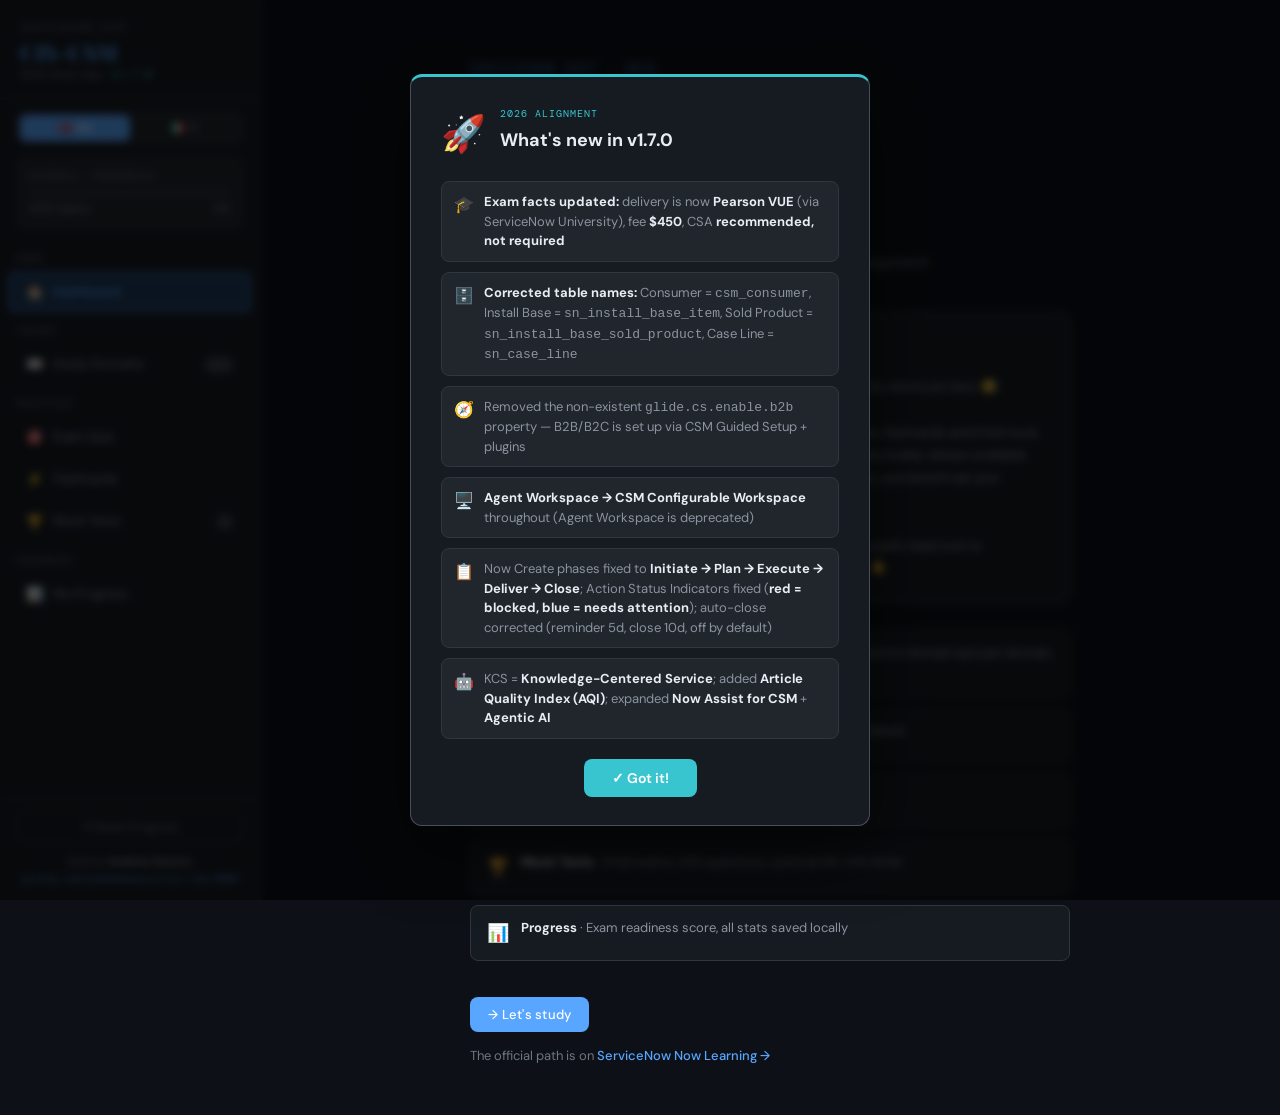
<file: index.html>
<!DOCTYPE html>
<html lang="en">
<head>
<meta charset="UTF-8">
<meta name="viewport" content="width=device-width, initial-scale=1.0">
<title>CIS-CSM 2026 — Study App</title>
<link rel="icon" href="data:image/svg+xml,<svg xmlns='http://www.w3.org/2000/svg' viewBox='0 0 100 100'><text y='.9em' font-size='90'>🎯</text></svg>">
<link href="https://fonts.googleapis.com/css2?family=DM+Sans:wght@300;400;500;600&family=DM+Mono:wght@400;500&family=Playfair+Display:wght@700&display=swap" rel="stylesheet">
<link rel="stylesheet" href="assets/style.css">
</head>
<body>
<div id="app">

<!-- SIDEBAR -->
<nav id="sidebar">
  <div class="sidebar-logo">
    <div class="logo-tag">ServiceNow Cert</div>
    <h1>CIS-CSM</h1>
    <div class="logo-sub">2026 Study App · <span style="font-family:var(--font-mono);color:var(--teal)">v1.7.0</span></div>
  </div>

  <div class="lang-toggle">
    <button class="lang-btn active" id="btn-en" onclick="setLang('en')">🇬🇧 EN</button>
    <button class="lang-btn" id="btn-it" onclick="setLang('it')">🇮🇹 IT</button>
  </div>

  <div class="sidebar-progress">
    <div class="sp-label" id="sp-label">Overall Progress</div>
    <div class="progress-bar-bg"><div class="progress-bar-fill" id="overall-bar" style="width:0%"></div></div>
    <div class="sp-stats">
      <span id="sp-topics">0/20 topics</span>
      <span id="sp-pct">0%</span>
    </div>
  </div>

  <div class="nav-section-label" id="nav-home-label">HOME</div>
  <div class="nav-item active" onclick="showView('home')">
    <span class="nav-icon">🏠</span>
    <span id="nav-home-text">Dashboard</span>
  </div>

  <div class="nav-section-label" id="nav-theory-label">THEORY</div>
  <div class="nav-item" onclick="toggleTheoryNav()">
    <span class="nav-icon">📖</span>
    <span id="nav-theory-text">Study Domains</span>
    <span class="nav-badge" id="theory-done-badge">0/5</span>
  </div>
  <div id="theory-subnav" style="display:none">
    <div class="nav-sub-item" onclick="showTheory(0)" id="subnav-0">
      <span class="check" id="check-0"></span>D1 · Data Model
    </div>
    <div class="nav-sub-item" onclick="showTheory(1)" id="subnav-1">
      <span class="check" id="check-1"></span>D2 · Configuration
    </div>
    <div class="nav-sub-item" onclick="showTheory(2)" id="subnav-2">
      <span class="check" id="check-2"></span>D3 · Case Mgmt
    </div>
    <div class="nav-sub-item" onclick="showTheory(3)" id="subnav-3">
      <span class="check" id="check-3"></span>D4 · Workspace &amp; Analytics
    </div>
    <div class="nav-sub-item" onclick="showTheory(4)" id="subnav-4">
      <span class="check" id="check-4"></span>D5 · Knowledge &amp; BP
    </div>
  </div>

  <div class="nav-section-label" id="nav-practice-label">PRACTICE</div>
  <div class="nav-item" onclick="showView('quiz')">
    <span class="nav-icon">🎯</span>
    <span id="nav-quiz-text">Exam Quiz</span>
  </div>
  <div class="nav-item" onclick="showView('flashcards')">
    <span class="nav-icon">⚡</span>
    <span id="nav-flash-text">Flashcards</span>
  </div>
  <div class="nav-item" onclick="showView('mocktest')">
    <span class="nav-icon">🏆</span>
    <span id="nav-mock-text">Mock Tests</span>
    <span class="nav-badge" id="mock-done-badge">6</span>
  </div>

  <div class="nav-section-label" id="nav-progress-label">PROGRESS</div>
  <div class="nav-item" onclick="showView('progress')">
    <span class="nav-icon">📊</span>
    <span id="nav-progress-text">My Progress</span>
  </div>

  <div class="sidebar-bottom">
    <button class="reset-btn" onclick="confirmReset()" id="reset-btn">↺ Reset Progress</button>
    <div style="font-size:11px;color:var(--text3);text-align:center;margin-top:10px">Built by <strong style="color:var(--text2)">Andrea Sesuru</strong><br><a href="https://github.com/andreasesuru/cis-csm-2026" target="_blank" rel="noopener" style="color:var(--blue);font-size:10px;font-family:var(--font-mono)">github.com/andreasesuru/cis-csm-2026</a></div>
  </div>
</nav>

<!-- MAIN -->
<main id="main">

<!-- WELCOME VIEW -->
<div class="view active" id="view-welcome" style="max-width:680px">
  <div class="welcome-logo">
    <div class="wl-tag" id="wl-tag">ServiceNow Cert · 2026</div>
    <h1 class="wl-title">CIS-CSM<br><span id="wl-sub">Study App</span></h1>
    <p class="wl-tagline" id="wl-tagline">Certified Implementation Specialist · Customer Service Management</p>
  </div>

  <div class="welcome-disclaimer">
    <div class="wd-header">
      <span class="wd-emoji">👋</span>
      <span class="wd-title" id="wd-title">Hey, quick heads-up!</span>
    </div>
    <p class="wd-text" id="wd-text"></p>
  </div>

  <div class="welcome-features">
    <div class="wf-item"><span class="wf-icon">📖</span><div><strong id="wf-t1">Theory</strong><span id="wf-d1"> · 5 domains, full explanations, diagrams, bilingual EN/IT</span></div></div>
    <div class="wf-item"><span class="wf-icon">🎯</span><div><strong id="wf-t2">Exam Quiz</strong><span id="wf-d2"> · 126 questions in 3 blocks of 42, immediate feedback</span></div></div>
    <div class="wf-item"><span class="wf-icon">⚡</span><div><strong id="wf-t3">Flashcards</strong><span id="wf-d3"> · 30 key concepts, flip & mark what you know</span></div></div>
    <div class="wf-item"><span class="wf-icon">🏆</span><div><strong id="wf-t4">Mock Tests</strong><span id="wf-d4"> · 6 full exams, 340 questions, optional 90-min timer</span></div></div>
    <div class="wf-item"><span class="wf-icon">📊</span><div><strong id="wf-t5">Progress</strong><span id="wf-d5"> · Exam readiness score, all stats saved locally</span></div></div>
  </div>

  <div class="welcome-cta">
    <button class="btn-primary welcome-enter-btn" onclick="showView('home')" id="wl-enter-btn">
      → Let's study
    </button>
    <div class="wl-snow-link">
      <span id="wl-snow-pre">The official path is on </span><a href="https://learning.servicenow.com/lxp/en/pages/now-learning-get-certified?id=amap_detail&achievement_id=548ed977dbc27f40de3cdb85ca9619d2" target="_blank" rel="noopener" class="hb-link">ServiceNow Now Learning →</a>
    </div>
  </div>
</div>

<!-- HOME VIEW -->
<div class="view" id="view-home">
  <div class="view-header">
    <div class="breadcrumb" id="bc-home">HOME</div>
    <h2 id="home-title">CIS-CSM 2026 Study Hub</h2>
    <p id="home-sub">ServiceNow Certified Implementation Specialist · Customer Service Management</p>
  </div>
  <div class="home-hero">
    <div class="hero-tag" id="hero-tag">Exam Overview</div>
    <div class="exam-badges">
      <span class="exam-badge" id="badge-q">60 questions</span>
      <span class="exam-badge" id="badge-t">90 minutes</span>
      <span class="exam-badge" id="badge-p">~70% to pass</span>
      <span class="exam-badge" id="badge-c">$450 fee</span>
      <span class="exam-badge" id="badge-pre">CSA recommended</span>
    </div>
    <p id="exam-note" style="font-size:11px;color:var(--text3);margin:2px 0 14px;line-height:1.5"></p>
    <div style="background:var(--bg2);border:1px solid var(--border);border-radius:var(--radius-lg);padding:16px 20px;margin-bottom:16px">
      <div style="font-size:12px;color:var(--text3);font-family:var(--font-mono);text-transform:uppercase;letter-spacing:.08em;margin-bottom:8px" id="domain-chart-label">Domain Weights</div>
      <div class="weight-chart">
        <div class="wc-bar-wrap"><div class="wc-bar" style="height:60%;background:var(--blue)"></div><div class="wc-pct">25%</div><div class="wc-label">Data Model</div></div>
        <div class="wc-bar-wrap"><div class="wc-bar" style="height:100%;background:var(--teal)"></div><div class="wc-pct">30%</div><div class="wc-label">Config</div></div>
        <div class="wc-bar-wrap"><div class="wc-bar" style="height:67%;background:var(--purple)"></div><div class="wc-pct">20%</div><div class="wc-label">Case Mgmt</div></div>
        <div class="wc-bar-wrap"><div class="wc-bar" style="height:50%;background:var(--amber)"></div><div class="wc-pct">15%</div><div class="wc-label">WS &amp; Analytics</div></div>
        <div class="wc-bar-wrap"><div class="wc-bar" style="height:33%;background:var(--red)"></div><div class="wc-pct">10%</div><div class="wc-label">Knowledge</div></div>
      </div>
      <p id="weight-note" style="font-size:11px;color:var(--text3);margin:10px 0 0;line-height:1.5"></p>
    </div>
  </div>
  <div class="home-cards">
    <div class="home-card" onclick="showView('theory')">
      <div class="hc-icon">📖</div>
      <div class="hc-title" id="hc-t1">Study Theory</div>
      <div class="hc-desc" id="hc-d1">5 domains, full explanations with diagrams. Switch EN/IT.</div>
      <div class="hc-arrow" id="hc-a1">→ Start learning</div>
    </div>
    <div class="home-card" onclick="showView('quiz')">
      <div class="hc-icon">🎯</div>
      <div class="hc-title" id="hc-t2">Take a Quiz</div>
      <div class="hc-desc" id="hc-d2">126 exam-style questions in blocks of 42. Full explanations.</div>
      <div class="hc-arrow" id="hc-a2">→ Test yourself</div>
    </div>
    <div class="home-card" onclick="showView('flashcards')">
      <div class="hc-icon">⚡</div>
      <div class="hc-title" id="hc-t3">Flashcards</div>
      <div class="hc-desc" id="hc-d3">Quick concept review — flip cards, mark what you know.</div>
      <div class="hc-arrow" id="hc-a3">→ Quick review</div>
    </div>
    <div class="home-card" onclick="showView('progress')">
      <div class="hc-icon">📊</div>
      <div class="hc-title" id="hc-t4">My Progress</div>
      <div class="hc-desc" id="hc-d4">Track quiz scores, topics completed, and readiness level.</div>
      <div class="hc-arrow" id="hc-a4">→ View stats</div>
    </div>
    <div class="home-card home-card-mock" onclick="showView('mocktest')">
      <div class="hc-icon">🏆</div>
      <div class="hc-title" id="hc-t5">Full Exam Simulations</div>
      <div class="hc-desc" id="hc-d5">6 full mock tests with 340 real-style questions. Instant explanations.</div>
      <div class="hc-arrow" id="hc-a5">→ Simulate exam</div>
    </div>
  </div>
</div>

<!-- THEORY VIEW -->
<div class="view" id="view-theory" style="padding:0;max-width:100%">
  <div class="theory-layout">
    <div class="theory-toc" id="theory-toc"></div>
    <div class="theory-main" id="theory-main"></div>
  </div>
</div>

<!-- QUIZ VIEW -->
<div class="view" id="view-quiz">
  <div class="view-header">
    <div class="breadcrumb" id="bc-quiz">PRACTICE</div>
    <h2 id="quiz-title">Exam Quiz</h2>
    <p id="quiz-sub">Blocks of 42 questions · English · Answer and read explanation immediately</p>
  </div>
  <div id="quiz-setup">
    <div class="card" style="margin-bottom:20px">
      <div class="card-title" id="qs-select-label">Select a question block:</div>
      <div class="block-selector" id="block-selector"></div>
    </div>
    <div id="quiz-area"></div>
  </div>
  <div id="quiz-result" style="display:none"></div>
</div>

<!-- FLASHCARDS VIEW -->
<div class="view" id="view-flashcards">
  <div class="view-header">
    <div class="breadcrumb" id="bc-flash">PRACTICE</div>
    <h2 id="fc-title">Flashcards</h2>
    <p id="fc-sub">Click card to reveal answer · Mark what you know</p>
  </div>
  <div id="fc-domain-select" style="margin-bottom:16px"></div>
  <div id="flashcard-area"></div>
</div>

<!-- MOCK TEST VIEW -->
<div class="view" id="view-mocktest">
  <div class="view-header">
    <div class="breadcrumb" id="bc-mock">PRACTICE</div>
    <h2 id="mock-title">Mock Tests</h2>
    <p id="mock-sub">Full-length exam simulations · 340 questions across 6 tests · Immediate feedback</p>
  </div>
  <div id="mock-area"></div>
</div>

<!-- PROGRESS VIEW -->
<div class="view" id="view-progress">
  <div class="view-header">
    <div class="breadcrumb" id="bc-prog">PROGRESS</div>
    <h2 id="prog-title">My Progress</h2>
    <p id="prog-sub">Your personal study stats — saved locally in your browser</p>
  </div>
  <div id="progress-content"></div>
</div>

</main>
</div>

<!-- TOAST -->
<div class="toast" id="toast"></div>

<!-- RESET CONFIRM MODAL -->
<div class="modal-overlay" id="reset-modal" onclick="cancelReset()" style="display:none">
  <div class="modal-box" onclick="event.stopPropagation()">
    <div class="modal-icon">⚠️</div>
    <h3 class="modal-title" id="rm-title">Reset all progress?</h3>
    <p class="modal-sub" id="rm-sub">This will permanently delete everything you've done so far.</p>
    <div class="modal-stats" id="rm-stats"></div>
    <p class="modal-warn" id="rm-warn">This action cannot be undone.</p>
    <div class="modal-actions">
      <button class="btn-secondary modal-cancel" onclick="cancelReset()" id="rm-cancel">Cancel</button>
      <button class="modal-reset-btn" onclick="doReset()" id="rm-confirm">↺ Yes, reset everything</button>
    </div>
  </div>
</div>

<!-- WHATS NEW MODAL -->
<div class="modal-overlay" id="wn-modal" onclick="dismissWhatsNew()" style="display:none">
  <div class="modal-box wn-box" onclick="event.stopPropagation()">
    <div class="wn-header">
      <span class="wn-emoji">🚀</span>
      <div>
        <div class="wn-tag" id="wn-tag">App updated</div>
        <h3 class="modal-title" id="wn-title">What's new</h3>
      </div>
    </div>
    <div class="wn-items" id="wn-items"></div>
    <div class="modal-actions" style="justify-content:center;margin-top:20px">
      <button class="wn-ok-btn" onclick="dismissWhatsNew()" id="wn-ok">Got it!</button>
    </div>
  </div>
</div>

<!-- DATA -->
<script src="data/theory/d1-data-model.js"></script>
<script src="data/theory/d2-configuration.js"></script>
<script src="data/theory/d3-case-management.js"></script>
<script src="data/theory/d4-workspace.js"></script>
<script src="data/theory/d5-knowledge.js"></script>
<script src="data/theory-data.js"></script>
<script src="data/release-notes.js"></script>
<script src="data/quiz-data.js"></script>
<script src="data/flashcards-data.js"></script>
<script src="data/domain-quiz-data.js"></script>
<script src="data/mock-data-part1.js"></script>
<script src="data/mock-data-part2.js"></script>
<script src="data/mock-data.js"></script>

<!-- CORE -->
<script src="js/app.js"></script>
<script src="js/theory.js"></script>
<script src="js/quiz.js"></script>
<script src="js/flashcards.js"></script>
<script src="js/progress.js"></script>
<script src="js/mocktest.js"></script>
</body>
</html>
</file>
<file: assets/style.css>
/* ══════════════════════════════════════════════════════════════
   CIS-CSM 2026 — style.css
   Table of Contents
   ──────────────────────────────────────────────────────────────
    1.  Design Tokens (:root)                          ~  1
    2.  Layout                                         ~ 37
    3.  Sidebar                                        ~ 40
    4.  Main Content                                   ~118
    5.  Welcome Page                                   ~122
    6.  Header Bar                                     ~175
    7.  Cards                                          ~181
    8.  Theory View                                    ~188
    9.  Quiz View                                      ~250
   10.  Flashcard View                                 ~327
   11.  Dashboard View                                 ~356
   12.  Home View                                      ~374
   13.  Reset Confirm Modal                            ~417
   14.  What's New Modal                               ~462
   15.  Responsive (base)                              ~517
   16.  Theory Sidebar TOC                             ~538
   17.  Topic Pills Nav                                ~551
   18.  Domain Hero                                    ~559
   19.  Topic Content Styles                           ~570
   20.  Scenario Box                                   ~589
   21.  PDI Exercise                                   ~602
   22.  Mistake Box                                    ~617
   23.  Mini Quiz in Theory                            ~623
   24.  Topic Footer Nav                               ~644
   25.  Quiz Pill                                      ~648
   26.  TOC Quiz Entry                                 ~653
   27.  Domain Quiz Diagrams                           ~657
   28.  Mock Test — Selection Grid                     ~846
   29.  Mock Test — Header Bar                         ~898
   30.  Mock Test — Question Dots                      ~924
   31.  Mock Test — Options & Controls                 ~952
   32.  Mock Test — Review Section                     ~993
   33.  Mock Test — Start Modal                        ~1020
   34.  Responsive (mock)                              ~1052
   ══════════════════════════════════════════════════════════════ */

:root {
  --bg: #0d1117;
  --bg2: #161b22;
  --bg3: #21262d;
  --bg4: #30363d;
  --border: #30363d;
  --border2: #484f58;
  --text: #e6edf3;
  --text2: #8b949e;
  --text3: #6e7681;
  --blue: #58a6ff;
  --blue-dim: #1f3b5c;
  --green: #3fb950;
  --green-dim: #1a3a22;
  --red: #f85149;
  --red-dim: #3b1c1c;
  --amber: #d29922;
  --amber-dim: #3b2e0e;
  --purple: #a5a0f0;
  --purple-dim: #2d2a5e;
  --teal: #39c5cf;
  --teal-dim: #0d3035;
  --radius: 8px;
  --radius-lg: 12px;
  --font: 'DM Sans', sans-serif;
  --font-mono: 'DM Mono', monospace;
  --font-display: 'Playfair Display', serif;
  --transition: 0.18s ease;
}
*, *::before, *::after { box-sizing: border-box; margin: 0; padding: 0; }
html { scroll-behavior: smooth; }
body { background: var(--bg); color: var(--text); font-family: var(--font); font-size: 15px; line-height: 1.6; min-height: 100vh; overflow-x: hidden; }
a { color: var(--blue); text-decoration: none; }
button { font-family: var(--font); cursor: pointer; border: none; outline: none; }
input, select { font-family: var(--font); }

/* ── LAYOUT ── */
#app { display: flex; min-height: 100vh; }

/* ── SIDEBAR ── */
#sidebar {
  width: 260px; min-width: 260px; background: var(--bg2); border-right: 1px solid var(--border);
  display: flex; flex-direction: column; position: sticky; top: 0; height: 100vh; overflow-y: auto; z-index: 100;
}
.sidebar-logo {
  padding: 20px 20px 14px;
  border-bottom: 1px solid var(--border);
}
.sidebar-logo .logo-tag {
  font-size: 10px; letter-spacing: 0.12em; text-transform: uppercase; color: var(--text3);
  font-family: var(--font-mono); margin-bottom: 4px;
}
.sidebar-logo h1 {
  font-family: var(--font-display); font-size: 22px; color: var(--blue);
  line-height: 1.1;
}
.sidebar-logo .logo-sub { font-size: 11px; color: var(--text3); margin-top: 2px; }

/* lang toggle */
.lang-toggle {
  margin: 12px 16px;
  display: flex; background: var(--bg3); border-radius: var(--radius); padding: 3px; border: 1px solid var(--border);
}
.lang-btn {
  flex: 1; padding: 5px; border-radius: 6px; font-size: 12px; font-weight: 500;
  background: transparent; color: var(--text2); transition: var(--transition);
}
.lang-btn.active { background: var(--blue); color: #fff; }

/* progress mini */
.sidebar-progress {
  margin: 0 16px 12px;
  background: var(--bg3); border-radius: var(--radius); padding: 10px 12px; border: 1px solid var(--border);
}
.sidebar-progress .sp-label { font-size: 11px; color: var(--text3); margin-bottom: 6px; font-family: var(--font-mono); text-transform: uppercase; letter-spacing: 0.08em; }
.progress-bar-bg { background: var(--bg4); border-radius: 99px; height: 5px; margin-bottom: 4px; }
.progress-bar-fill { height: 5px; border-radius: 99px; background: linear-gradient(90deg, var(--blue), var(--teal)); transition: width 0.5s ease; }
.sp-stats { display: flex; justify-content: space-between; font-size: 11px; color: var(--text2); }

/* nav sections */
.nav-section-label {
  padding: 10px 16px 4px; font-size: 10px; text-transform: uppercase; letter-spacing: 0.12em;
  color: var(--text3); font-family: var(--font-mono);
}
.nav-item {
  display: flex; align-items: center; gap: 10px; padding: 8px 16px;
  cursor: pointer; border-radius: 6px; margin: 1px 8px;
  transition: var(--transition); font-size: 13px; color: var(--text2); font-weight: 400;
  border: 1px solid transparent;
}
.nav-item:hover { background: var(--bg3); color: var(--text); }
.nav-item.active { background: var(--blue-dim); color: var(--blue); border-color: var(--blue); font-weight: 500; }
.nav-item .nav-icon { width: 18px; text-align: center; font-size: 14px; flex-shrink: 0; }
.nav-item .nav-badge {
  margin-left: auto; font-size: 10px; padding: 1px 6px; border-radius: 99px;
  background: var(--bg4); color: var(--text3); font-family: var(--font-mono);
}
.nav-item.active .nav-badge { background: var(--blue); color: #fff; }

.nav-sub-item {
  display: flex; align-items: center; gap: 8px; padding: 6px 16px 6px 36px;
  cursor: pointer; border-radius: 6px; margin: 1px 8px;
  transition: var(--transition); font-size: 12px; color: var(--text3);
}
.nav-sub-item:hover { background: var(--bg3); color: var(--text2); }
.nav-sub-item.active { color: var(--blue); }
.nav-sub-item .check { width: 14px; height: 14px; border-radius: 3px; border: 1px solid var(--border2); display: inline-flex; align-items: center; justify-content: center; flex-shrink: 0; font-size: 9px; }
.nav-sub-item.done .check { background: var(--green); border-color: var(--green); color: #fff; }

.sidebar-bottom { margin-top: auto; padding: 12px 16px; border-top: 1px solid var(--border); }
.reset-btn {
  width: 100%; padding: 7px; background: transparent; border: 1px solid var(--border);
  border-radius: var(--radius); color: var(--text3); font-size: 12px;
  transition: var(--transition);
}
.reset-btn:hover { border-color: var(--red); color: var(--red); }

/* ── MAIN CONTENT ── */
#main { flex: 1; overflow-y: auto; }
.view { display: none; padding: 32px 40px; max-width: 900px; margin: 0 auto; }

/* ── WELCOME PAGE ── */
#view-welcome {
  min-height: 100vh;
  padding: 60px 40px 48px;
  flex-direction: column; justify-content: center;
}
#view-welcome.active { display: flex !important; }

.welcome-logo { margin-bottom: 40px; }
.wl-tag {
  font-size: 11px; text-transform: uppercase; letter-spacing: .14em;
  color: var(--blue); font-family: var(--font-mono); margin-bottom: 12px;
}
.wl-title {
  font-family: var(--font-display); font-size: clamp(42px, 8vw, 72px);
  line-height: 1.05; color: var(--text); margin-bottom: 10px;
}
.wl-title span { color: var(--blue); }
.wl-tagline { font-size: 14px; color: var(--text3); letter-spacing: .02em; }

.welcome-disclaimer {
  background: var(--bg2); border: 1px solid var(--border2);
  border-left: 4px solid var(--amber);
  border-radius: var(--radius-lg); padding: 20px 22px; margin-bottom: 28px;
}
.wd-header { display: flex; align-items: center; gap: 10px; margin-bottom: 10px; }
.wd-emoji  { font-size: 20px; }
.wd-title  { font-size: 15px; font-weight: 700; color: var(--text); }
.wd-text   { font-size: 13px; color: var(--text2); line-height: 1.75; }
.wd-text strong { color: var(--text); }
.wd-text a { color: var(--blue); }

.welcome-features {
  display: flex; flex-direction: column; gap: 10px; margin-bottom: 36px;
}
.wf-item {
  display: flex; align-items: flex-start; gap: 12px;
  padding: 12px 16px; background: var(--bg2); border: 1px solid var(--border);
  border-radius: var(--radius); font-size: 13px; color: var(--text2);
}
.wf-icon { font-size: 18px; flex-shrink: 0; margin-top: 1px; }
.wf-item strong { color: var(--text); }

.welcome-cta { display: flex; flex-direction: column; gap: 14px; }
.welcome-enter-btn {
  padding: 14px 32px; font-size: 16px; font-weight: 600;
  border-radius: var(--radius-lg); width: fit-content;
  letter-spacing: .02em;
}
.wl-snow-link { font-size: 13px; color: var(--text3); }
.wl-snow-link a { color: var(--blue); font-weight: 500; }
.view.active { display: block; }

/* ── HEADER BAR ── */
.view-header { margin-bottom: 28px; }
.view-header .breadcrumb { font-size: 11px; color: var(--text3); font-family: var(--font-mono); margin-bottom: 8px; text-transform: uppercase; letter-spacing: 0.08em; }
.view-header h2 { font-size: 28px; font-weight: 600; color: var(--text); margin-bottom: 4px; }
.view-header p { color: var(--text2); font-size: 14px; }

/* ── CARDS ── */
.card { background: var(--bg2); border: 1px solid var(--border); border-radius: var(--radius-lg); padding: 20px 24px; margin-bottom: 16px; }
.card-title { font-weight: 600; font-size: 14px; margin-bottom: 8px; }
.card p { color: var(--text2); font-size: 14px; line-height: 1.7; }
.card ul { padding-left: 18px; color: var(--text2); font-size: 14px; line-height: 1.8; }
.card li { margin-bottom: 2px; }

/* ── THEORY VIEW ── */
.theory-section-header {
  display: flex; align-items: center; gap: 12px; margin-bottom: 20px;
  padding: 16px 20px; background: var(--bg2); border-radius: var(--radius-lg);
  border: 1px solid var(--border); border-left: 3px solid var(--blue);
}
.theory-section-header .tsh-pct {
  font-size: 28px; font-weight: 600; color: var(--blue); font-family: var(--font-mono); min-width: 60px;
}
.theory-section-header .tsh-info h3 { font-size: 18px; font-weight: 600; color: var(--text); }
.theory-section-header .tsh-info p { font-size: 12px; color: var(--text2); }

.concept-block {
  background: var(--bg2); border: 1px solid var(--border); border-radius: var(--radius-lg);
  margin-bottom: 12px; overflow: hidden;
}
.concept-block-header {
  display: flex; align-items: center; justify-content: space-between;
  padding: 14px 18px; cursor: pointer; transition: var(--transition);
  user-select: none;
}
.concept-block-header:hover { background: var(--bg3); }
.concept-block-header h4 { font-size: 14px; font-weight: 500; display: flex; align-items: center; gap: 10px; }
.concept-block-header .arrow { color: var(--text3); transition: transform var(--transition); font-size: 12px; }
.concept-block.open .arrow { transform: rotate(90deg); }
.concept-block-body { display: none; padding: 0 18px 16px; border-top: 1px solid var(--border); }
.concept-block.open .concept-block-body { display: block; }
.concept-block-body p { color: var(--text2); font-size: 14px; line-height: 1.75; margin-top: 12px; margin-bottom: 8px; }
.concept-block-body ul, .concept-block-body ol { padding-left: 20px; color: var(--text2); font-size: 14px; line-height: 1.8; }
.concept-block-body li { margin-bottom: 4px; }
.concept-block-body strong { color: var(--text); font-weight: 500; }
.concept-block-body code { background: var(--bg3); color: var(--amber); padding: 1px 5px; border-radius: 4px; font-family: var(--font-mono); font-size: 12px; }

/* callout boxes */
.callout {
  display: flex; gap: 12px; padding: 12px 14px; border-radius: var(--radius);
  margin: 10px 0; font-size: 13px; line-height: 1.6;
}
.callout.info { background: var(--blue-dim); border-left: 3px solid var(--blue); color: #a0c8ff; }
.callout.warn { background: var(--amber-dim); border-left: 3px solid var(--amber); color: #f5d87a; }
.callout.success { background: var(--green-dim); border-left: 3px solid var(--green); color: #7ee89a; }
.callout.danger { background: var(--red-dim); border-left: 3px solid var(--red); color: #ffaaaa; }
.callout .callout-icon { font-size: 15px; flex-shrink: 0; margin-top: 1px; }

/* diagram */
.diagram-wrap { margin: 14px 0; overflow-x: auto; }
.diagram-wrap svg { max-width: 100%; height: auto; }

/* table */
.info-table { width: 100%; border-collapse: collapse; margin: 12px 0; font-size: 13px; }
.info-table th { background: var(--bg3); color: var(--blue); font-weight: 500; padding: 8px 12px; text-align: left; border: 1px solid var(--border); font-family: var(--font-mono); font-size: 11px; text-transform: uppercase; letter-spacing: 0.05em; }
.info-table td { padding: 8px 12px; border: 1px solid var(--border); color: var(--text2); vertical-align: top; }
.info-table tr:nth-child(even) td { background: var(--bg3); }

/* mark done btn */
.mark-done-btn {
  margin-top: 16px; padding: 8px 16px; background: transparent;
  border: 1px solid var(--green); border-radius: var(--radius); color: var(--green); font-size: 13px;
  transition: var(--transition);
}
.mark-done-btn:hover, .mark-done-btn.done { background: var(--green); color: #fff; }

/* ── QUIZ VIEW ── */
.quiz-nav-bar {
  display: flex; align-items: center; gap: 12px; margin-bottom: 24px;
  padding: 12px 16px; background: var(--bg2); border-radius: var(--radius-lg); border: 1px solid var(--border);
}
.quiz-nav-bar .qnb-info { font-size: 13px; color: var(--text2); }
.quiz-nav-bar .qnb-info span { color: var(--text); font-weight: 500; }
.quiz-score-badge { margin-left: auto; font-family: var(--font-mono); font-size: 13px; color: var(--blue); background: var(--blue-dim); padding: 4px 10px; border-radius: 99px; }

.question-card {
  background: var(--bg2); border: 1px solid var(--border); border-radius: var(--radius-lg);
  padding: 22px 24px; margin-bottom: 12px;
}
.question-card .q-meta { font-size: 11px; color: var(--text3); font-family: var(--font-mono); text-transform: uppercase; letter-spacing: 0.08em; margin-bottom: 10px; display: flex; align-items: center; gap: 8px; }
.question-card .q-meta .domain-tag { background: var(--bg3); border: 1px solid var(--border); border-radius: 99px; padding: 2px 8px; }
.question-card .q-text { font-size: 15px; font-weight: 500; color: var(--text); line-height: 1.6; margin-bottom: 16px; }

.options { display: flex; flex-direction: column; gap: 8px; }
.option-btn {
  display: flex; align-items: flex-start; gap: 10px; padding: 11px 14px;
  background: var(--bg3); border: 1px solid var(--border); border-radius: var(--radius);
  text-align: left; font-size: 14px; color: var(--text); transition: var(--transition);
  cursor: pointer; line-height: 1.5;
}
.option-btn:hover:not(:disabled) { border-color: var(--blue); color: var(--text); background: var(--blue-dim); }
.option-btn .opt-letter {
  width: 22px; height: 22px; border-radius: 5px; flex-shrink: 0; margin-top: 1px;
  background: var(--bg4); border: 1px solid var(--border2); font-size: 11px; font-family: var(--font-mono);
  display: flex; align-items: center; justify-content: center; font-weight: 600; color: var(--text2);
}
.option-btn.correct { border-color: var(--green); background: var(--green-dim); color: #7ee89a; }
.option-btn.correct .opt-letter { background: var(--green); border-color: var(--green); color: #fff; }
.option-btn.wrong { border-color: var(--red); background: var(--red-dim); color: #ffaaaa; }
.option-btn.wrong .opt-letter { background: var(--red); border-color: var(--red); color: #fff; }
.option-btn:disabled { cursor: default; }

.explanation {
  margin-top: 14px; padding: 12px 14px; border-radius: var(--radius);
  background: var(--bg3); border-left: 3px solid var(--blue); font-size: 13px;
  line-height: 1.65; color: var(--text2); display: none;
}
.explanation.show { display: block; }
.explanation strong { color: var(--text); font-weight: 500; }

/* quiz controls */
.quiz-controls { display: flex; gap: 10px; margin-top: 20px; flex-wrap: wrap; }
.btn-primary { padding: 9px 18px; background: var(--blue); border-radius: var(--radius); color: #fff; font-size: 13px; font-weight: 500; transition: var(--transition); }
.btn-primary:hover { background: #79baff; }
.btn-secondary { padding: 9px 18px; background: transparent; border: 1px solid var(--border2); border-radius: var(--radius); color: var(--text2); font-size: 13px; transition: var(--transition); }
.btn-secondary:hover { border-color: var(--text); color: var(--text); }
.btn-danger { padding: 9px 18px; background: transparent; border: 1px solid var(--red); border-radius: var(--radius); color: var(--red); font-size: 13px; transition: var(--transition); }
.btn-danger:hover { background: var(--red-dim); }

/* progress dots */
.q-progress-dots { display: flex; flex-wrap: wrap; gap: 5px; margin-bottom: 16px; }
.q-dot {
  width: 22px; height: 22px; border-radius: 5px; background: var(--bg3);
  border: 1px solid var(--border); cursor: pointer; font-size: 10px; font-family: var(--font-mono);
  display: flex; align-items: center; justify-content: center; color: var(--text3);
  transition: var(--transition);
}
.q-dot:hover { border-color: var(--blue); }
.q-dot.current { border-color: var(--blue); color: var(--blue); background: var(--blue-dim); }
.q-dot.answered-correct { background: var(--green-dim); border-color: var(--green); color: var(--green); }
.q-dot.answered-wrong { background: var(--red-dim); border-color: var(--red); color: var(--red); }

/* block selector */
.block-selector { display: flex; gap: 8px; flex-wrap: wrap; margin-bottom: 20px; }
.block-btn {
  padding: 7px 14px; border-radius: var(--radius); border: 1px solid var(--border);
  background: var(--bg2); color: var(--text2); font-size: 13px; transition: var(--transition);
  display: flex; align-items: center; gap: 6px;
}
.block-btn:hover { border-color: var(--blue); color: var(--blue); }
.block-btn.active { background: var(--blue); border-color: var(--blue); color: #fff; }
.block-btn .b-check { width: 14px; height: 14px; border-radius: 3px; background: rgba(255,255,255,0.2); display: flex; align-items: center; justify-content: center; font-size: 9px; }

/* ── FLASHCARD VIEW ── */
.flashcard-container { perspective: 1000px; margin: 20px auto; max-width: 600px; }
.flashcard {
  width: 100%; height: 240px; position: relative; cursor: pointer;
  transform-style: preserve-3d; transition: transform 0.5s ease;
}
.flashcard.flipped { transform: rotateY(180deg); }
.flashcard-front, .flashcard-back {
  position: absolute; inset: 0; backface-visibility: hidden;
  background: var(--bg2); border: 1px solid var(--border); border-radius: var(--radius-lg);
  display: flex; flex-direction: column; align-items: center; justify-content: center;
  padding: 24px; text-align: center;
}
.flashcard-back { transform: rotateY(180deg); border-color: var(--green); background: var(--bg2); }
.flashcard-front .fc-label { font-size: 10px; text-transform: uppercase; letter-spacing: 0.12em; color: var(--text3); font-family: var(--font-mono); margin-bottom: 12px; }
.flashcard-front .fc-q { font-size: 16px; font-weight: 500; color: var(--text); line-height: 1.5; }
.flashcard-back .fc-a-label { font-size: 10px; text-transform: uppercase; letter-spacing: 0.12em; color: var(--green); font-family: var(--font-mono); margin-bottom: 12px; }
.flashcard-back .fc-a { font-size: 14px; color: var(--text); line-height: 1.6; }
.fc-controls { display: flex; gap: 10px; justify-content: center; margin-top: 16px; flex-wrap: wrap; }
.fc-result-btn {
  padding: 8px 18px; border-radius: var(--radius); font-size: 13px; transition: var(--transition);
}
.fc-result-btn.knew { background: var(--green-dim); border: 1px solid var(--green); color: var(--green); }
.fc-result-btn.knew:hover { background: var(--green); color: #fff; }
.fc-result-btn.missed { background: var(--red-dim); border: 1px solid var(--red); color: var(--red); }
.fc-result-btn.missed:hover { background: var(--red); color: #fff; }
.fc-result-btn:disabled { opacity: 0.4; cursor: default; }
.fc-progress { font-family: var(--font-mono); font-size: 12px; color: var(--text3); text-align: center; margin-top: 10px; }

/* ── DASHBOARD VIEW ── */
.stats-grid { display: grid; grid-template-columns: repeat(auto-fit, minmax(160px, 1fr)); gap: 12px; margin-bottom: 24px; }
.stat-card {
  background: var(--bg2); border: 1px solid var(--border); border-radius: var(--radius-lg);
  padding: 16px 18px;
}
.stat-card .sc-label { font-size: 11px; color: var(--text3); font-family: var(--font-mono); text-transform: uppercase; letter-spacing: 0.08em; margin-bottom: 6px; }
.stat-card .sc-value { font-size: 28px; font-weight: 600; color: var(--text); font-family: var(--font-mono); }
.stat-card .sc-sub { font-size: 12px; color: var(--text3); margin-top: 2px; }

.domain-progress-card { background: var(--bg2); border: 1px solid var(--border); border-radius: var(--radius-lg); padding: 18px 20px; margin-bottom: 12px; }
.dpc-header { display: flex; justify-content: space-between; align-items: center; margin-bottom: 10px; }
.dpc-header h4 { font-size: 14px; font-weight: 500; }
.dpc-header .dpc-pct { font-family: var(--font-mono); font-size: 13px; color: var(--blue); }
.dpc-bar-bg { background: var(--bg4); border-radius: 99px; height: 6px; }
.dpc-bar-fill { height: 6px; border-radius: 99px; background: linear-gradient(90deg, var(--blue), var(--teal)); transition: width 0.8s ease; }
.dpc-sub { font-size: 12px; color: var(--text3); margin-top: 5px; }

/* ── HOME VIEW ── */
.home-banner {
  display: flex; gap: 16px; align-items: flex-start;
  background: linear-gradient(135deg, #1a2f4a 0%, #1a3a2a 100%);
  border: 1px solid var(--teal); border-radius: var(--radius-lg);
  padding: 18px 22px; margin-bottom: 24px;
}
.hb-icon { font-size: 28px; flex-shrink: 0; margin-top: 2px; }
.hb-title { font-size: 13px; font-family: var(--font-mono); text-transform: uppercase; letter-spacing: .1em; color: var(--teal); margin-bottom: 5px; font-weight: 600; }
.hb-text { font-size: 13px; color: var(--text2); line-height: 1.6; margin: 0; }
.hb-link { color: var(--teal); font-weight: 600; text-decoration: none; white-space: nowrap; }
.hb-link:hover { text-decoration: underline; }

.home-hero {
  text-align: center; padding: 32px 0 24px;
}
.home-hero .hero-tag { font-size: 11px; font-family: var(--font-mono); color: var(--blue); text-transform: uppercase; letter-spacing: 0.15em; margin-bottom: 10px; }
.home-hero h2 { font-family: var(--font-display); font-size: 42px; color: var(--text); line-height: 1.1; margin-bottom: 10px; }
.home-hero p { color: var(--text2); font-size: 15px; max-width: 540px; margin: 0 auto 24px; }
.exam-badges { display: flex; gap: 10px; justify-content: center; flex-wrap: wrap; margin-bottom: 28px; }
.exam-badge {
  padding: 6px 14px; border-radius: 99px; font-size: 12px; font-family: var(--font-mono);
  border: 1px solid var(--border); background: var(--bg3); color: var(--text2);
}
.home-cards { display: grid; grid-template-columns: repeat(auto-fit, minmax(220px, 1fr)); gap: 14px; margin-bottom: 28px; }
.home-card {
  background: var(--bg2); border: 1px solid var(--border); border-radius: var(--radius-lg);
  padding: 20px; cursor: pointer; transition: var(--transition);
  display: flex; flex-direction: column; gap: 10px;
}
.home-card:hover { border-color: var(--blue); transform: translateY(-2px); }
.home-card .hc-icon { font-size: 24px; }
.home-card .hc-title { font-size: 15px; font-weight: 600; color: var(--text); }
.home-card .hc-desc { font-size: 13px; color: var(--text2); line-height: 1.5; }
.home-card .hc-arrow { font-size: 12px; color: var(--text3); margin-top: auto; }

/* domain weight chart */
.weight-chart { display: flex; gap: 4px; height: 60px; align-items: flex-end; margin: 16px 0 4px; }
.wc-bar-wrap { flex: 1; display: flex; flex-direction: column; align-items: center; gap: 4px; }
.wc-bar { width: 100%; border-radius: 4px 4px 0 0; background: var(--blue); opacity: 0.7; min-height: 8px; }
.wc-label { font-size: 9px; color: var(--text3); font-family: var(--font-mono); text-align: center; }
.wc-pct { font-size: 10px; color: var(--blue); font-family: var(--font-mono); font-weight: 600; }

/* ── RESET CONFIRM MODAL ── */
.modal-overlay {
  position: fixed; inset: 0; background: rgba(0,0,0,.65); backdrop-filter: blur(4px);
  z-index: 1000; display: flex; align-items: center; justify-content: center;
  animation: fadeIn .15s ease;
}
@keyframes fadeIn { from { opacity: 0; } to { opacity: 1; } }

.modal-box {
  background: var(--bg2); border: 1px solid var(--border2); border-radius: var(--radius-lg);
  padding: 28px 30px; max-width: 420px; width: calc(100% - 32px);
  box-shadow: 0 24px 64px rgba(0,0,0,.5);
  animation: slideUp .18s ease;
}
@keyframes slideUp { from { transform: translateY(12px); opacity: 0; } to { transform: translateY(0); opacity: 1; } }

.modal-icon { font-size: 36px; margin-bottom: 12px; }
.modal-title { font-size: 18px; font-weight: 700; color: var(--text); margin-bottom: 8px; }
.modal-sub   { font-size: 13px; color: var(--text2); margin-bottom: 14px; }

.modal-stats {
  background: var(--bg3); border: 1px solid var(--border); border-radius: var(--radius);
  padding: 10px 14px; margin-bottom: 14px; display: flex; flex-direction: column; gap: 7px;
}
.rm-stat {
  display: flex; justify-content: space-between; align-items: center;
  font-size: 13px; color: var(--text2);
}
.rm-stat strong { color: var(--text); font-family: var(--font-mono); font-size: 13px; }
.rm-stat.rm-stat-empty { color: var(--text3); font-style: italic; justify-content: center; }

.modal-warn {
  font-size: 12px; color: var(--red); font-weight: 600; margin-bottom: 20px;
  font-family: var(--font-mono); letter-spacing: .02em;
}

.modal-actions { display: flex; gap: 10px; justify-content: flex-end; }
.modal-cancel  { flex-shrink: 0; }
.modal-reset-btn {
  padding: 9px 18px; border-radius: var(--radius); font-size: 13px; font-weight: 600;
  background: var(--red); color: #fff; border: none; cursor: pointer;
  transition: var(--transition);
}
.modal-reset-btn:hover { background: #c0392b; box-shadow: 0 0 0 3px rgba(248,81,73,.25); }

/* ── WHAT'S NEW MODAL ── */
.wn-box { border-top: 3px solid var(--teal); max-width: 460px; }
.wn-header { display: flex; align-items: center; gap: 14px; margin-bottom: 18px; }
.wn-emoji { font-size: 36px; flex-shrink: 0; }
.wn-tag {
  font-size: 10px; font-family: var(--font-mono); text-transform: uppercase;
  letter-spacing: .1em; color: var(--teal); margin-bottom: 4px;
}
.wn-items { display: flex; flex-direction: column; gap: 10px; }
.wn-item {
  display: flex; align-items: flex-start; gap: 10px;
  padding: 10px 12px; background: var(--bg3); border: 1px solid var(--border);
  border-radius: var(--radius); font-size: 13px; color: var(--text2); line-height: 1.5;
}
.wn-item strong { color: var(--text); }
.wn-item-icon { font-size: 16px; flex-shrink: 0; margin-top: 1px; }
.wn-ok-btn {
  padding: 10px 28px; border-radius: var(--radius); font-size: 14px; font-weight: 600;
  background: var(--teal); color: #fff; border: none; cursor: pointer;
  transition: var(--transition);
}
.wn-ok-btn:hover { filter: brightness(1.1); box-shadow: 0 0 0 3px rgba(57,197,207,.25); }

/* notification toast */
.toast {
  position: fixed; bottom: 24px; right: 24px; background: var(--bg3);
  border: 1px solid var(--border); border-radius: var(--radius-lg); padding: 12px 18px;
  font-size: 13px; color: var(--text); box-shadow: 0 8px 24px rgba(0,0,0,0.4);
  transform: translateY(80px); opacity: 0; transition: all 0.3s ease; z-index: 999;
  max-width: 300px;
}
.toast.show { transform: translateY(0); opacity: 1; }
.toast.success { border-left: 3px solid var(--green); }
.toast.info { border-left: 3px solid var(--blue); }

/* quiz result screen */
.result-screen { text-align: center; padding: 32px 20px; }
.result-screen .rs-score { font-size: 72px; font-weight: 600; font-family: var(--font-mono); margin-bottom: 8px; }
.result-screen .rs-label { font-size: 18px; font-weight: 500; color: var(--text2); margin-bottom: 24px; }
.result-screen .rs-pass { color: var(--green); }
.result-screen .rs-fail { color: var(--red); }
.result-breakdown { display: grid; grid-template-columns: repeat(auto-fit, minmax(140px, 1fr)); gap: 10px; margin: 20px 0; text-align: left; }
.rb-item { background: var(--bg3); border: 1px solid var(--border); border-radius: var(--radius); padding: 12px 14px; }
.rb-domain { font-size: 11px; color: var(--text3); margin-bottom: 4px; }
.rb-score { font-size: 18px; font-weight: 600; font-family: var(--font-mono); }

/* tag pill */
.tag { display: inline-block; padding: 2px 8px; border-radius: 99px; font-size: 11px; font-family: var(--font-mono); }
.tag.blue { background: var(--blue-dim); color: var(--blue); }
.tag.green { background: var(--green-dim); color: var(--green); }
.tag.amber { background: var(--amber-dim); color: var(--amber); }
.tag.red { background: var(--red-dim); color: var(--red); }
.tag.purple { background: var(--purple-dim); color: var(--purple); }
.tag.teal { background: var(--teal-dim); color: var(--teal); }

/* ── RESPONSIVE ── */
@media (max-width: 768px) {
  #sidebar { width: 200px; min-width: 200px; }
  .view { padding: 20px 16px; }
  .home-hero h2 { font-size: 30px; }
}
@media (max-width: 580px) {
  #app { flex-direction: column; }
  #sidebar { width: 100%; height: auto; position: relative; flex-direction: row; flex-wrap: wrap; min-height: unset; }
  #sidebar .sidebar-logo { border-bottom: none; border-right: 1px solid var(--border); }
}

/* scrollbar */
::-webkit-scrollbar { width: 6px; height: 6px; }
::-webkit-scrollbar-track { background: var(--bg); }
::-webkit-scrollbar-thumb { background: var(--bg4); border-radius: 99px; }
::-webkit-scrollbar-thumb:hover { background: var(--border2); }

/* SVG diagrams inline */
.diagram svg { background: var(--bg3); border-radius: var(--radius); padding: 8px; }

/* ── THEORY SIDEBAR TOC ── */
.theory-layout { display: flex; min-height: 100vh; }
.theory-toc { width: 200px; min-width: 200px; background: var(--bg2); border-right: 1px solid var(--border); padding: 12px 0; position: sticky; top: 0; height: 100vh; overflow-y: auto; }
.theory-main { flex: 1; padding: 28px 32px; max-width: 820px; }
.toc-domain-label { padding: 8px 14px 3px; font-size: 10px; font-family: var(--font-mono); text-transform: uppercase; letter-spacing: .1em; color: var(--text3); }
.toc-item { display: flex; align-items: center; gap: 6px; padding: 5px 14px; font-size: 12px; color: var(--text2); cursor: pointer; transition: var(--transition); border-left: 2px solid transparent; }
.toc-item:hover { color: var(--text); background: var(--bg3); }
.toc-item.active { color: var(--blue); border-left-color: var(--blue); background: var(--blue-dim); }
.toc-item.done { color: var(--green); }
.toc-item.done.active { border-left-color: var(--green); background: var(--green-dim); }
.toc-check { margin-left: auto; font-size: 10px; }
.toc-divider { height: 1px; background: var(--border); margin: 6px 14px; }

/* ── TOPIC PILLS NAV ── */
.topic-pills { display: flex; gap: 6px; flex-wrap: wrap; margin-bottom: 18px; }
.topic-pill { padding: 4px 12px; border-radius: 99px; font-size: 12px; border: 1px solid var(--border); background: var(--bg3); color: var(--text2); cursor: pointer; transition: var(--transition); }
.topic-pill:hover { border-color: var(--blue); color: var(--blue); }
.topic-pill.active { background: var(--blue); border-color: var(--blue); color: #fff; }
.topic-pill.done { border-color: var(--green); color: var(--green); }
.topic-pill.done.active { background: var(--green); color: #fff; }

/* ── DOMAIN HERO ── */
.domain-hero { background: var(--bg2); border: 1px solid var(--border); border-radius: var(--radius-lg); padding: 18px 22px; margin-bottom: 18px; position: relative; overflow: hidden; }
.domain-hero::before { content: ''; position: absolute; right: -20px; top: -20px; width: 110px; height: 110px; border-radius: 50%; opacity: .06; background: var(--dhc, #58a6ff); }
.domain-hero .dh-pct { font-size: 38px; font-weight: 600; font-family: var(--font-mono); margin-bottom: 2px; }
.domain-hero .dh-title { font-size: 16px; font-weight: 600; color: var(--text); margin-bottom: 3px; }
.domain-hero .dh-sub { font-size: 12px; color: var(--text2); margin-bottom: 10px; }
.domain-progress-row { display: flex; align-items: center; gap: 10px; margin-top: 8px; }
.domain-progress-bar-bg { flex: 1; background: var(--bg4); border-radius: 99px; height: 4px; }
.domain-progress-bar-fill { height: 4px; border-radius: 99px; transition: width .5s ease; }
.domain-progress-label { font-size: 11px; color: var(--text3); font-family: var(--font-mono); white-space: nowrap; }

/* ── TOPIC CONTENT STYLES ── */
.topic-content { animation: fadeSlide .2s ease; }
@keyframes fadeSlide { from { opacity:0; transform:translateY(5px); } to { opacity:1; transform:translateY(0); } }
.theory-p { color: var(--text2); font-size: 14px; line-height: 1.8; margin-bottom: 12px; }
.theory-p strong { color: var(--text); font-weight: 500; }
.theory-p code { background: var(--bg3); color: var(--amber); padding: 1px 5px; border-radius: 4px; font-family: var(--font-mono); font-size: 12px; }
.theory-ul { padding-left: 20px; color: var(--text2); font-size: 14px; line-height: 1.85; margin-bottom: 12px; }
.theory-ul li { margin-bottom: 4px; }
.theory-ul li strong { color: var(--text); font-weight: 500; }
.theory-ul li code { background: var(--bg3); color: var(--amber); padding: 1px 4px; border-radius: 3px; font-family: var(--font-mono); font-size: 12px; }
.info-table2 { width: 100%; border-collapse: collapse; margin: 12px 0; font-size: 13px; }
.info-table2 th { background: var(--bg3); color: var(--blue); font-weight: 500; padding: 8px 12px; text-align: left; border: 1px solid var(--border); font-family: var(--font-mono); font-size: 11px; text-transform: uppercase; letter-spacing: .05em; }
.info-table2 td { padding: 8px 12px; border: 1px solid var(--border); color: var(--text2); vertical-align: top; }
.info-table2 tr:nth-child(even) td { background: var(--bg3); }
.info-table2 td strong { color: var(--text); }
.diagram-wrap2 { margin: 14px 0; overflow-x: auto; background: var(--bg3); border-radius: var(--radius-lg); padding: 16px; border: 1px solid var(--border); }
.diagram-wrap2 svg { max-width: 100%; height: auto; display: block; margin: 0 auto; }
.diagram-caption { font-size: 11px; color: var(--text3); text-align: center; margin-top: 8px; font-family: var(--font-mono); }

/* ── SCENARIO BOX ── */
.scenario-box { background: var(--bg3); border: 1px solid var(--border); border-radius: var(--radius-lg); margin: 14px 0; overflow: hidden; }
.scenario-hdr { display: flex; align-items: center; gap: 8px; padding: 10px 14px; background: var(--bg4); border-bottom: 1px solid var(--border); cursor: pointer; user-select: none; }
.scenario-hdr .sc-badge { font-size: 11px; font-weight: 600; color: var(--teal); font-family: var(--font-mono); text-transform: uppercase; letter-spacing: .08em; }
.scenario-hdr .sc-title { font-size: 13px; color: var(--text2); flex: 1; }
.scenario-hdr .sc-arr { font-size: 11px; color: var(--text3); transition: transform .2s; }
.scenario-box.open .sc-arr { transform: rotate(90deg); }
.scenario-body { display: none; padding: 14px; }
.scenario-box.open .scenario-body { display: block; }
.scenario-body p { font-size: 13px; color: var(--text2); line-height: 1.7; margin-bottom: 8px; }
.scenario-q { font-size: 13px; font-weight: 500; color: var(--teal); margin: 8px 0 6px; }
.scenario-a { font-size: 13px; color: var(--text); background: var(--bg2); border: 1px solid var(--border); border-left: 3px solid var(--green); border-radius: var(--radius); padding: 10px 12px; line-height: 1.7; }

/* ── PDI EXERCISE ── */
.pdi-box { background: var(--teal-dim); border: 1px solid var(--teal); border-radius: var(--radius-lg); margin: 14px 0; overflow: hidden; }
.pdi-hdr { display: flex; align-items: center; gap: 8px; padding: 10px 14px; border-bottom: 1px solid rgba(57,197,207,.2); cursor: pointer; user-select: none; }
.pdi-hdr .pdi-badge { font-size: 11px; font-weight: 600; color: var(--teal); font-family: var(--font-mono); text-transform: uppercase; letter-spacing: .08em; }
.pdi-hdr .pdi-title { font-size: 13px; color: var(--text); flex: 1; }
.pdi-hdr .pdi-arr { font-size: 11px; color: var(--teal); transition: transform .2s; }
.pdi-box.open .pdi-arr { transform: rotate(90deg); }
.pdi-body { display: none; padding: 14px; }
.pdi-box.open .pdi-body { display: block; }
.pdi-step { display: flex; gap: 10px; margin-bottom: 10px; font-size: 13px; }
.pdi-num { width: 22px; height: 22px; border-radius: 50%; background: var(--teal); color: var(--bg); font-weight: 700; font-size: 11px; display: flex; align-items: center; justify-content: center; flex-shrink: 0; margin-top: 1px; }
.pdi-text { color: var(--text2); line-height: 1.65; flex: 1; }
.pdi-text strong { color: var(--text); }
.pdi-tip { margin-top: 10px; padding: 8px 12px; background: rgba(57,197,207,.08); border-radius: var(--radius); font-size: 12px; color: var(--teal); }

/* ── MISTAKE BOX ── */
.mistake-box { background: var(--red-dim); border: 1px solid var(--red); border-left: 3px solid var(--red); border-radius: var(--radius); padding: 12px 14px; margin: 10px 0; }
.mistake-box .mb-title { font-size: 11px; font-weight: 700; color: var(--red); margin-bottom: 6px; text-transform: uppercase; letter-spacing: .06em; font-family: var(--font-mono); }
.mistake-box ul { padding-left: 16px; font-size: 13px; color: #ffaaaa; line-height: 1.7; }
.mistake-box li { margin-bottom: 3px; }

/* ── MINI QUIZ IN THEORY ── */
.mini-quiz { background: var(--bg2); border: 1px solid var(--border); border-radius: var(--radius-lg); margin: 20px 0; overflow: hidden; }
.mq-header { padding: 11px 16px; background: var(--purple-dim); border-bottom: 1px solid var(--border); display: flex; align-items: center; gap: 8px; }
.mq-header .mq-label { font-size: 11px; font-weight: 700; color: var(--purple); font-family: var(--font-mono); text-transform: uppercase; letter-spacing: .08em; }
.mq-header .mq-sub { font-size: 12px; color: var(--text2); }
.mq-q { padding: 14px 16px; border-bottom: 1px solid var(--border); }
.mq-q:last-child { border-bottom: none; }
.mq-qtext { font-size: 14px; font-weight: 500; color: var(--text); margin-bottom: 10px; line-height: 1.5; }
.mq-opts { display: flex; flex-direction: column; gap: 6px; }
.mq-opt { display: flex; align-items: flex-start; gap: 8px; padding: 8px 12px; background: var(--bg3); border: 1px solid var(--border); border-radius: var(--radius); font-size: 13px; color: var(--text); cursor: pointer; transition: var(--transition); text-align: left; width: 100%; }
.mq-opt:hover:not(:disabled) { border-color: var(--blue); background: var(--blue-dim); color: #a0c8ff; }
.mq-opt .mq-letter { width: 20px; height: 20px; border-radius: 4px; background: var(--bg4); border: 1px solid var(--border2); display: flex; align-items: center; justify-content: center; font-size: 10px; font-family: var(--font-mono); font-weight: 700; color: var(--text2); flex-shrink: 0; }
.mq-opt.correct { border-color: var(--green); background: var(--green-dim); color: #7ee89a; }
.mq-opt.correct .mq-letter { background: var(--green); border-color: var(--green); color: #fff; }
.mq-opt.wrong { border-color: var(--red); background: var(--red-dim); color: #ffaaaa; }
.mq-opt.wrong .mq-letter { background: var(--red); border-color: var(--red); color: #fff; }
.mq-opt:disabled { cursor: default; }
.mq-exp { display: none; margin-top: 8px; padding: 8px 12px; background: var(--bg4); border-radius: var(--radius); font-size: 12px; color: var(--text2); line-height: 1.6; }
.mq-exp.show { display: block; }
.mq-exp strong { color: var(--text); }

/* ── TOPIC FOOTER NAV ── */
.topic-footer { display: flex; align-items: center; gap: 10px; margin-top: 24px; padding-top: 20px; border-top: 1px solid var(--border); flex-wrap: wrap; }
.topic-prev-next { display: flex; gap: 8px; margin-left: auto; }

/* ── QUIZ PILL (distinct from topic pills) ── */
.topic-pill.quiz-pill { border-color: var(--teal); color: var(--teal); background: var(--teal-dim); }
.topic-pill.quiz-pill:hover { background: var(--teal); color: #fff; }
.topic-pill.quiz-pill.active { background: var(--teal); border-color: var(--teal); color: #fff; }

/* ── TOC QUIZ ENTRY ── */
.toc-quiz-item { color: var(--teal) !important; font-size: 11px; }
.toc-quiz-item.active { color: var(--teal) !important; background: var(--teal-dim) !important; border-left-color: var(--teal) !important; }

/* ══════════════════════════════════════════════
   DOMAIN QUIZ — styles
   ══════════════════════════════════════════════ */

/* Dot navigation */
.dq-dots { display: flex; gap: 4px; flex-wrap: wrap; margin-bottom: 16px; }
.dq-dot { width: 28px; height: 28px; border-radius: 6px; font-size: 10px; font-family: var(--font-mono); font-weight: 700; border: 1px solid var(--border2); background: var(--bg3); color: var(--text2); cursor: pointer; transition: var(--transition); display: flex; align-items: center; justify-content: center; }
.dq-dot:hover { border-color: var(--blue); color: var(--blue); }
.dq-dot.current { border-color: var(--blue); background: var(--blue); color: #fff; }
.dq-dot.correct { border-color: var(--green); background: var(--green-dim); color: var(--green); }
.dq-dot.wrong { border-color: var(--red); background: var(--red-dim); color: var(--red); }

/* Question block */
.dq-qblock { background: var(--bg2); border: 1px solid var(--border); border-radius: var(--radius-lg); padding: 18px 20px; margin-bottom: 16px; }
.dq-qnum { font-size: 11px; color: var(--text3); font-family: var(--font-mono); text-transform: uppercase; letter-spacing: .08em; margin-bottom: 8px; }
.dq-qtext { font-size: 15px; font-weight: 500; color: var(--text); margin-bottom: 14px; line-height: 1.6; }
.dq-opts { display: flex; flex-direction: column; gap: 7px; }
.dq-opt { display: flex; align-items: flex-start; gap: 10px; padding: 10px 14px; background: var(--bg3); border: 1px solid var(--border); border-radius: var(--radius); font-size: 13px; color: var(--text); cursor: pointer; transition: var(--transition); text-align: left; width: 100%; }
.dq-opt:hover:not(:disabled) { border-color: var(--blue); background: var(--blue-dim); color: #a0c8ff; }
.dq-opt:disabled { cursor: default; }
.dq-opt.correct { border-color: var(--green); background: var(--green-dim); color: #7ee89a; }
.dq-opt.correct .dq-letter { background: var(--green); border-color: var(--green); color: #fff; }
.dq-opt.wrong { border-color: var(--red); background: var(--red-dim); color: #ffaaaa; }
.dq-opt.wrong .dq-letter { background: var(--red); border-color: var(--red); color: #fff; }
.dq-opt.disabled { opacity: .55; }
.dq-letter { width: 22px; height: 22px; min-width: 22px; border-radius: 4px; background: var(--bg4); border: 1px solid var(--border2); display: flex; align-items: center; justify-content: center; font-size: 10px; font-family: var(--font-mono); font-weight: 700; color: var(--text2); }

/* Explanation */
.dq-exp { display: none; margin-top: 12px; padding: 10px 14px; background: var(--bg4); border-radius: var(--radius); font-size: 12px; color: var(--text2); line-height: 1.7; border-left: 3px solid var(--teal); }
.dq-exp.show { display: block; }
.dq-exp strong { color: var(--text); }

/* Footer */
.dq-footer { display: flex; align-items: center; gap: 10px; justify-content: space-between; flex-wrap: wrap; }
.dq-finish-btn { background: var(--teal) !important; border-color: var(--teal) !important; }

/* Best score chip */
.dq-best-chip { font-family: var(--font-mono); font-size: 11px; background: var(--teal-dim); color: var(--teal); border: 1px solid var(--teal); border-radius: 99px; padding: 2px 8px; }

/* Result card */
.dq-result-card { background: var(--bg2); border: 1px solid var(--border); border-radius: var(--radius-lg); padding: 24px; margin-bottom: 20px; text-align: center; }
.dq-result-score { font-size: 56px; font-weight: 700; font-family: var(--font-mono); }
.dq-result-detail { font-size: 14px; color: var(--text2); margin-top: 4px; }
.dq-result-msg { font-size: 14px; color: var(--text); margin-top: 8px; font-weight: 500; }

/* Review list */
.dq-review { display: flex; flex-direction: column; gap: 10px; }
.dq-review-item { background: var(--bg2); border: 1px solid var(--border); border-radius: var(--radius); padding: 12px 14px; border-left: 3px solid var(--border2); }
.dq-review-item.correct { border-left-color: var(--green); }
.dq-review-item.wrong { border-left-color: var(--red); }
.dq-review-q { font-size: 13px; font-weight: 500; color: var(--text); margin-bottom: 4px; }
.dq-review-icon { margin-right: 4px; }
.dq-review-ans { font-size: 12px; color: var(--text2); margin-bottom: 4px; }
.dq-review-exp { font-size: 12px; color: var(--text3); line-height: 1.6; padding-top: 6px; border-top: 1px solid var(--border); margin-top: 6px; }

/* ══════════════════════════════════════════════
   DOMAIN QUIZ DIAGRAMS
   ══════════════════════════════════════════════ */

/* Wrapper injected after explanation text */
.dqd-wrap { margin-top: 14px; }

/* Diagram container */
.dq-diagram {
  background: var(--bg); border: 1px solid var(--border2); border-radius: var(--radius);
  padding: 14px 16px; font-size: 12px; color: var(--text2);
}
.dqd-label {
  font-size: 10px; font-family: var(--font-mono); text-transform: uppercase;
  letter-spacing: .1em; color: var(--text3); margin-bottom: 12px;
}
.dqd-note {
  font-size: 10px; color: var(--text3); margin-top: 10px; font-style: italic;
  border-top: 1px solid var(--border); padding-top: 7px;
}

/* ── Linear Flow (states / steps) ── */
.dqd-flow {
  display: flex; align-items: center; gap: 4px; flex-wrap: wrap;
}
.dqd-flow-wrap { gap: 6px; }
.dqd-state {
  padding: 6px 10px; border: 1px solid var(--border2); border-radius: var(--radius);
  background: var(--bg3); color: var(--text2); font-size: 11px; text-align: center; line-height: 1.3;
}
.dqd-state.dqd-highlight, .dqd-step.dqd-highlight {
  border-color: var(--teal); background: var(--teal-dim); color: var(--teal);
}
.dqd-arrow {
  color: var(--text3); font-size: 13px; flex-shrink: 0;
}
.dqd-step {
  padding: 8px 10px; border: 1px solid var(--border2); border-radius: var(--radius);
  background: var(--bg3); color: var(--text2); font-size: 11px; text-align: center;
  line-height: 1.5; min-width: 70px;
}
.dqd-sub { font-size: 10px; color: var(--text3); display: block; margin-top: 2px; }

/* ── Tree (hierarchy) ── */
.dqd-tree { display: flex; flex-direction: column; align-items: center; gap: 0; }
.dqd-parent {
  padding: 8px 16px; border: 1px solid var(--blue); border-radius: var(--radius);
  background: var(--blue-dim); color: var(--text); font-size: 12px; font-weight: 500;
  text-align: center; line-height: 1.4;
}
.dqd-connector-v {
  width: 2px; height: 16px; background: var(--border2); margin: 0 auto;
}
.dqd-children {
  display: flex; gap: 8px; flex-wrap: wrap; justify-content: center;
}
.dqd-child {
  padding: 6px 12px; border: 1px solid var(--border2); border-radius: var(--radius);
  background: var(--bg3); color: var(--text2); font-size: 11px; text-align: center;
  line-height: 1.4;
}

/* ── 3-Column Comparison ── */
.dqd-cols { display: flex; gap: 8px; flex-wrap: wrap; }
.dqd-col {
  flex: 1; min-width: 90px; border: 1px solid var(--border); border-radius: var(--radius);
  overflow: hidden;
}
.dqd-col-head {
  padding: 6px 8px; font-size: 11px; font-weight: 700; text-align: center;
  border-bottom: 1px solid var(--border);
}
.dqd-col-body {
  padding: 8px; font-size: 11px; color: var(--text2); line-height: 1.6; background: var(--bg3);
}
.dqd-col.dqd-col-active { border-width: 2px; }

/* ── Playbook phases (PAD) ── */
.dqd-playbook { display: flex; align-items: flex-start; gap: 4px; flex-wrap: wrap; }
.dqd-phase-col {
  flex: 1; min-width: 100px; border: 1px solid var(--border2); border-radius: var(--radius);
  overflow: hidden;
}
.dqd-phase-head {
  background: var(--purple-dim); color: var(--purple); font-size: 10px; font-weight: 700;
  padding: 5px 8px; text-align: center; border-bottom: 1px solid var(--border2);
}
.dqd-phase-lane {
  background: var(--bg4); font-size: 10px; color: var(--text3); padding: 3px 8px;
  border-bottom: 1px solid var(--border);
}
.dqd-activity {
  font-size: 10px; color: var(--text2); padding: 4px 8px; border-bottom: 1px solid var(--border);
}
.dqd-phase-arrow { color: var(--text3); font-size: 18px; padding-top: 30px; }

/* ── Hub & Spokes (Customer Central) ── */
.dqd-hub-layout { display: flex; align-items: center; gap: 12px; flex-wrap: wrap; }
.dqd-hub {
  width: 90px; height: 90px; border-radius: 50%; border: 2px solid var(--teal);
  background: var(--teal-dim); color: var(--teal); font-size: 11px; font-weight: 700;
  display: flex; align-items: center; justify-content: center; text-align: center;
  flex-shrink: 0; line-height: 1.3;
}
.dqd-spokes { display: flex; flex-direction: column; gap: 5px; }
.dqd-spoke {
  padding: 5px 10px; background: var(--bg3); border: 1px solid var(--border2);
  border-radius: 99px; font-size: 11px; color: var(--text2); line-height: 1.3;
}

/* ── Stacked Blocks (Knowledge) ── */
.dqd-blocks { display: flex; flex-direction: column; gap: 0; }
.dqd-block {
  padding: 10px 14px; border: 1px solid var(--border); border-radius: 0;
  font-size: 12px; line-height: 1.5; color: var(--text2);
}
.dqd-blocks .dqd-block:first-child { border-radius: var(--radius) var(--radius) 0 0; }
.dqd-blocks .dqd-block:last-child  { border-radius: 0 0 var(--radius) var(--radius); }
.dqd-block-arrow {
  text-align: center; font-size: 16px; color: var(--text3); line-height: 1;
  margin: -1px 0; z-index: 1; position: relative;
  background: var(--bg3); padding: 2px 0; border-left: 1px solid var(--border);
  border-right: 1px solid var(--border); width: 40px; align-self: center;
}

/* ══════════════════════════════════════════════
   MOCK TESTS — styles
   ══════════════════════════════════════════════ */

/* Home card accent for mock */
.home-card-mock { border-color: var(--amber) !important; }
.home-card-mock:hover { background: var(--amber-dim) !important; border-color: var(--amber) !important; }
.home-card-mock .hc-arrow { color: var(--amber) !important; }

/* ── Test selection grid ── */
.mock-grid {
  display: grid;
  grid-template-columns: repeat(auto-fill, minmax(280px, 1fr));
  gap: 14px;
  margin-bottom: 20px;
}

.mock-test-card {
  background: var(--bg2);
  border: 1px solid var(--border);
  border-radius: var(--radius-lg);
  padding: 16px;
  cursor: pointer;
  transition: var(--transition);
  border-left: 3px solid var(--mock-color, var(--blue));
}
.mock-test-card:hover {
  background: var(--bg3);
  transform: translateY(-1px);
  box-shadow: 0 4px 16px rgba(0,0,0,0.3);
}

.mtc-header {
  display: flex;
  align-items: center;
  gap: 12px;
  margin-bottom: 12px;
}
.mtc-emoji { font-size: 22px; }
.mtc-info { flex: 1; }
.mtc-title { font-size: 14px; font-weight: 600; color: var(--text); }
.mtc-meta { font-size: 11px; color: var(--text3); margin-top: 2px; }

.mtc-badge {
  font-size: 12px; font-weight: 700; padding: 3px 9px;
  border-radius: 99px; font-family: var(--font-mono);
  flex-shrink: 0;
}
.mtc-badge.pass { background: var(--green-dim); color: var(--green); }
.mtc-badge.fail { background: var(--red-dim); color: var(--red); }
.mtc-badge.new  { background: var(--blue-dim); color: var(--blue); }

.mtc-footer {
  display: flex;
  justify-content: space-between;
  align-items: center;
  font-size: 12px;
}
.mtc-attempts { color: var(--text3); }
.mtc-start { color: var(--mock-color, var(--blue)); font-weight: 500; }

/* ── Mock test header bar ── */
.mock-header-bar {
  display: flex;
  align-items: center;
  gap: 12px;
  padding: 10px 16px;
  background: var(--bg2);
  border: 1px solid var(--border);
  border-radius: var(--radius-lg);
  margin-bottom: 14px;
}
.mock-exit-btn {
  background: var(--bg3); color: var(--text2); border: 1px solid var(--border);
  padding: 6px 12px; border-radius: var(--radius); font-size: 12px;
  transition: var(--transition); flex-shrink: 0;
}
.mock-exit-btn:hover { background: var(--red-dim); color: var(--red); border-color: var(--red); }
.mock-hb-center { flex: 1; text-align: center; }
.mock-test-label { font-size: 13px; font-weight: 600; color: var(--text); display: block; }
.mock-progress-label { font-size: 11px; color: var(--text3); }
.mock-timer {
  font-family: var(--font-mono); font-size: 13px; color: var(--amber);
  background: var(--amber-dim); padding: 4px 10px; border-radius: var(--radius);
  flex-shrink: 0; min-width: 70px; text-align: center;
}

/* ── Question dots ── */
.mock-dots {
  display: flex;
  flex-wrap: wrap;
  gap: 4px;
  margin-bottom: 4px;
}
.mock-dot {
  width: 26px; height: 26px;
  border-radius: 5px;
  background: var(--bg3); border: 1px solid var(--border);
  font-size: 10px; font-family: var(--font-mono);
  color: var(--text3); cursor: pointer;
  display: flex; align-items: center; justify-content: center;
  transition: var(--transition); flex-shrink: 0;
}
.mock-dot:hover { border-color: var(--blue); color: var(--blue); }
.mock-dot.current {
  background: var(--blue-dim); border-color: var(--blue);
  color: var(--blue); font-weight: 700;
}
.mock-dot.correct {
  background: var(--green-dim); border-color: var(--green); color: var(--green);
}
.mock-dot.wrong {
  background: var(--red-dim); border-color: var(--red); color: var(--red);
}

/* ── Multi-choice hint ── */
.multi-hint {
  font-size: 12px; color: var(--purple); background: var(--purple-dim);
  padding: 5px 12px; border-radius: var(--radius);
  margin-bottom: 10px; display: inline-block;
  border: 1px solid var(--purple);
}

/* ── Option enhancements ── */
.opt-icon { margin-left: auto; flex-shrink: 0; font-weight: 700; font-size: 14px; }
.opt-correct { color: var(--green); }
.opt-wrong   { color: var(--red); }
.opt-check   { font-size: 15px !important; }

.option-btn.pending {
  border-color: var(--purple);
  background: var(--purple-dim);
  color: var(--text);
}
.option-btn.pending .opt-letter { background: var(--purple); border-color: var(--purple); color: #fff; }

/* ── Submit button ── */
.mock-submit {
  margin-top: 14px;
  width: 100%;
  padding: 12px;
  font-size: 14px;
  font-weight: 600;
}

/* ── Explanation in mock ── */
.mock-explanation {
  border-left: 3px solid var(--blue);
}
.exp-verdict {
  font-size: 14px; font-weight: 700; margin-bottom: 8px;
}
.exp-verdict.correct-verdict { color: var(--green); }
.exp-verdict.wrong-verdict   { color: var(--red); }
.exp-body { font-size: 13px; color: var(--text2); line-height: 1.7; }

/* ── Review section ── */
.review-section { margin-top: 8px; }
.review-title {
  font-size: 15px; font-weight: 600; color: var(--text);
  margin-bottom: 16px; padding-bottom: 10px;
  border-bottom: 1px solid var(--border);
}
.review-item {
  background: var(--bg2); border: 1px solid var(--border);
  border-radius: var(--radius); padding: 12px 14px;
  margin-bottom: 10px; border-left: 3px solid var(--border);
}
.review-item.review-correct { border-left-color: var(--green); }
.review-item.review-wrong   { border-left-color: var(--red); }

.review-q-header {
  display: flex; align-items: center; justify-content: space-between;
  margin-bottom: 6px;
}
.review-num { font-size: 11px; color: var(--text3); font-family: var(--font-mono); }
.review-verdict { font-weight: 700; font-size: 14px; }
.review-item.review-correct .review-verdict { color: var(--green); }
.review-item.review-wrong   .review-verdict { color: var(--red); }
.review-q-text { font-size: 13px; font-weight: 500; color: var(--text); margin-bottom: 6px; line-height: 1.5; }
.review-correct-ans { font-size: 12px; color: var(--green); margin-bottom: 6px; }
.review-exp { font-size: 12px; color: var(--text3); line-height: 1.6; }

/* ── Start Modal ── */
#mock-modal-overlay {
  position: fixed; inset: 0; background: rgba(0,0,0,0.6);
  display: flex; align-items: center; justify-content: center;
  z-index: 999; backdrop-filter: blur(4px);
}
.mock-modal {
  background: var(--bg2); border: 1px solid var(--border2);
  border-radius: var(--radius-lg); padding: 28px 24px;
  width: 100%; max-width: 420px; box-shadow: 0 20px 60px rgba(0,0,0,0.5);
}
.mm-title { font-size: 18px; font-weight: 700; color: var(--text); margin-bottom: 4px; }
.mm-meta  { font-size: 12px; color: var(--text3); margin-bottom: 20px; font-family: var(--font-mono); }

.mm-timer-choice { margin-bottom: 24px; }
.mm-tc-label { font-size: 11px; color: var(--text3); text-transform: uppercase; letter-spacing: .08em; font-family: var(--font-mono); margin-bottom: 10px; }
.mm-tc-options { display: grid; grid-template-columns: 1fr 1fr; gap: 10px; }
.mm-tc-btn {
  display: flex; flex-direction: column; align-items: center; gap: 4px;
  padding: 14px 10px; border-radius: var(--radius-lg);
  background: var(--bg3); border: 2px solid var(--border);
  color: var(--text2); cursor: pointer; transition: var(--transition); text-align: center;
}
.mm-tc-btn:hover { border-color: var(--blue); color: var(--text); }
.mm-tc-btn.active { border-color: var(--blue); background: var(--blue-dim); color: var(--text); }
.mm-tc-icon { font-size: 22px; }
.mm-tc-name { font-size: 13px; font-weight: 600; }
.mm-tc-desc { font-size: 11px; color: var(--text3); }
.mm-tc-btn.active .mm-tc-desc { color: var(--text2); }

.mm-actions { display: flex; gap: 10px; justify-content: flex-end; }

/* ── Responsive ── */
@media (max-width: 600px) {
  .mock-grid { grid-template-columns: 1fr; }
  .mock-dots { gap: 3px; }
  .mock-dot { width: 22px; height: 22px; font-size: 9px; }
  .mock-header-bar { flex-wrap: wrap; gap: 8px; }
  .mm-tc-options { grid-template-columns: 1fr; }
  #view-welcome { padding: 40px 20px 32px; justify-content: flex-start; }
  .wl-title { font-size: 40px; }
  .welcome-enter-btn { width: 100%; text-align: center; }
}
</file>
